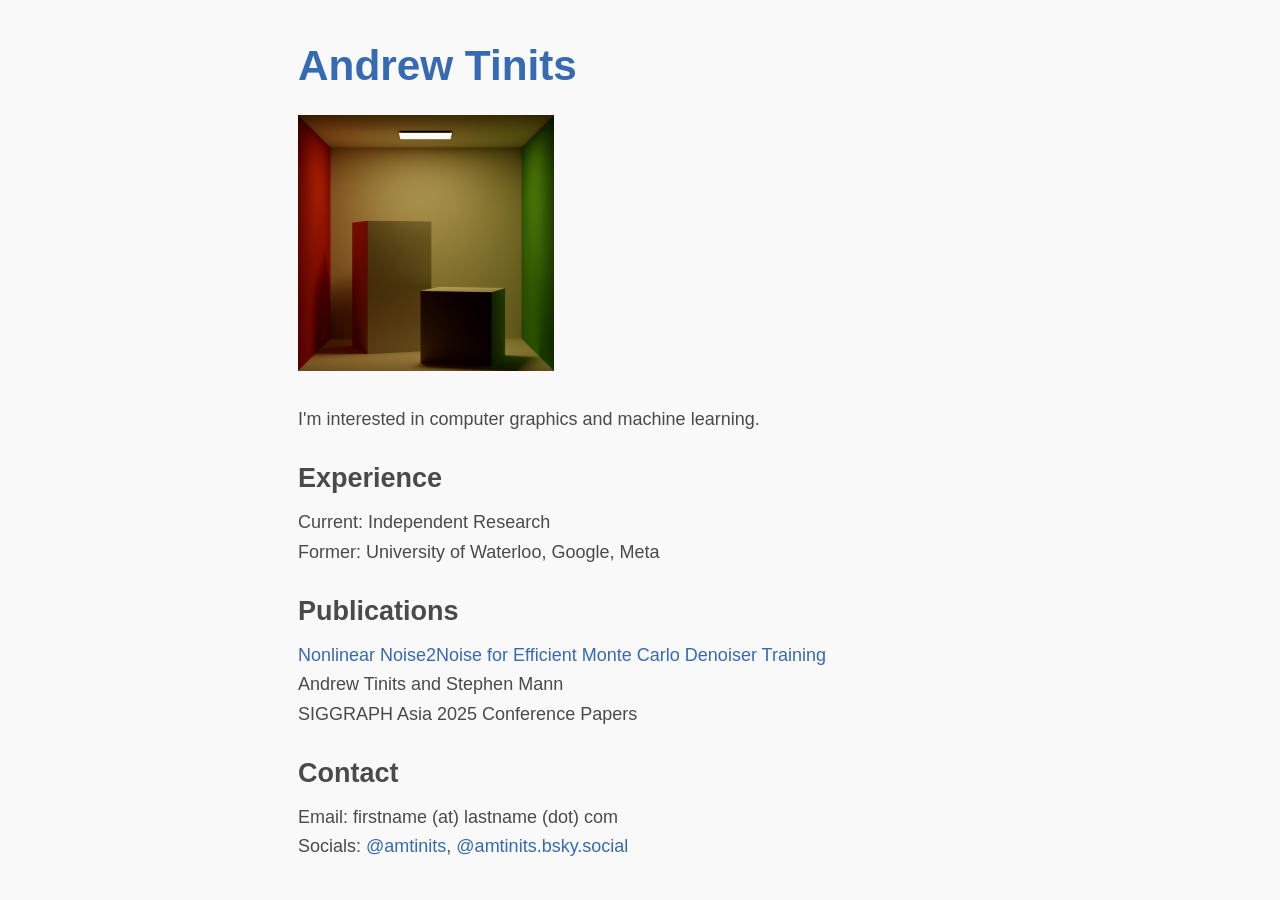
<file: index.html>
<!DOCTYPE html>
<html lang="en">
  <head>
          <title>Andrew Tinits</title>
      <meta charset="utf-8" />
      <meta name="generator" content="Pelican" />
      <meta name="viewport" content="width=device-width, initial-scale=1.0">

    <link rel="stylesheet" type="text/css" href="/css/sakura-custom.css" media="screen" />
    <link rel="stylesheet" type="text/css" href="/css/sakura-custom-dark.css" media="screen and (prefers-color-scheme: dark)" />
    <script async src="https://www.googletagmanager.com/gtag/js?id=G-W9YB1TK93Q"></script>
    <script>
        window.dataLayer = window.dataLayer || [];
        function gtag(){dataLayer.push(arguments);}
        gtag('js', new Date());
        gtag('config', 'G-W9YB1TK93Q');
    </script>
  </head>

  <body>
      <header>
          <hgroup><h1><a href="https://tinits.com/">Andrew Tinits</a></h1></hgroup>
          <nav><ul>
          </ul></nav>
      </header>
      <main>
    <img alt="Cornell box" width="256" src="/images/cornell_box.jpg">
    <p>I'm interested in computer graphics and machine learning.</p>

    <h4>Experience</h4>
    <p>Current: Independent Research <br>
       Former: University of Waterloo, Google, Meta</p>

    <h4>Publications</h4>
    <p><a href="/nn2n/">Nonlinear Noise2Noise for Efficient Monte Carlo Denoiser Training</a> <br>
       Andrew Tinits and Stephen Mann <br>
       SIGGRAPH Asia 2025 Conference Papers</p>

    <h4>Contact</h4>
    <p>Email: firstname (at) lastname (dot) com <br>
       Socials: <a href="https://twitter.com/amtinits">@amtinits</a>,
       <a href="https://bsky.app/profile/amtinits.bsky.social">@amtinits.bsky.social</a></p>




      </main>
      <footer>
      </footer>
  </body>
</html>
</file>
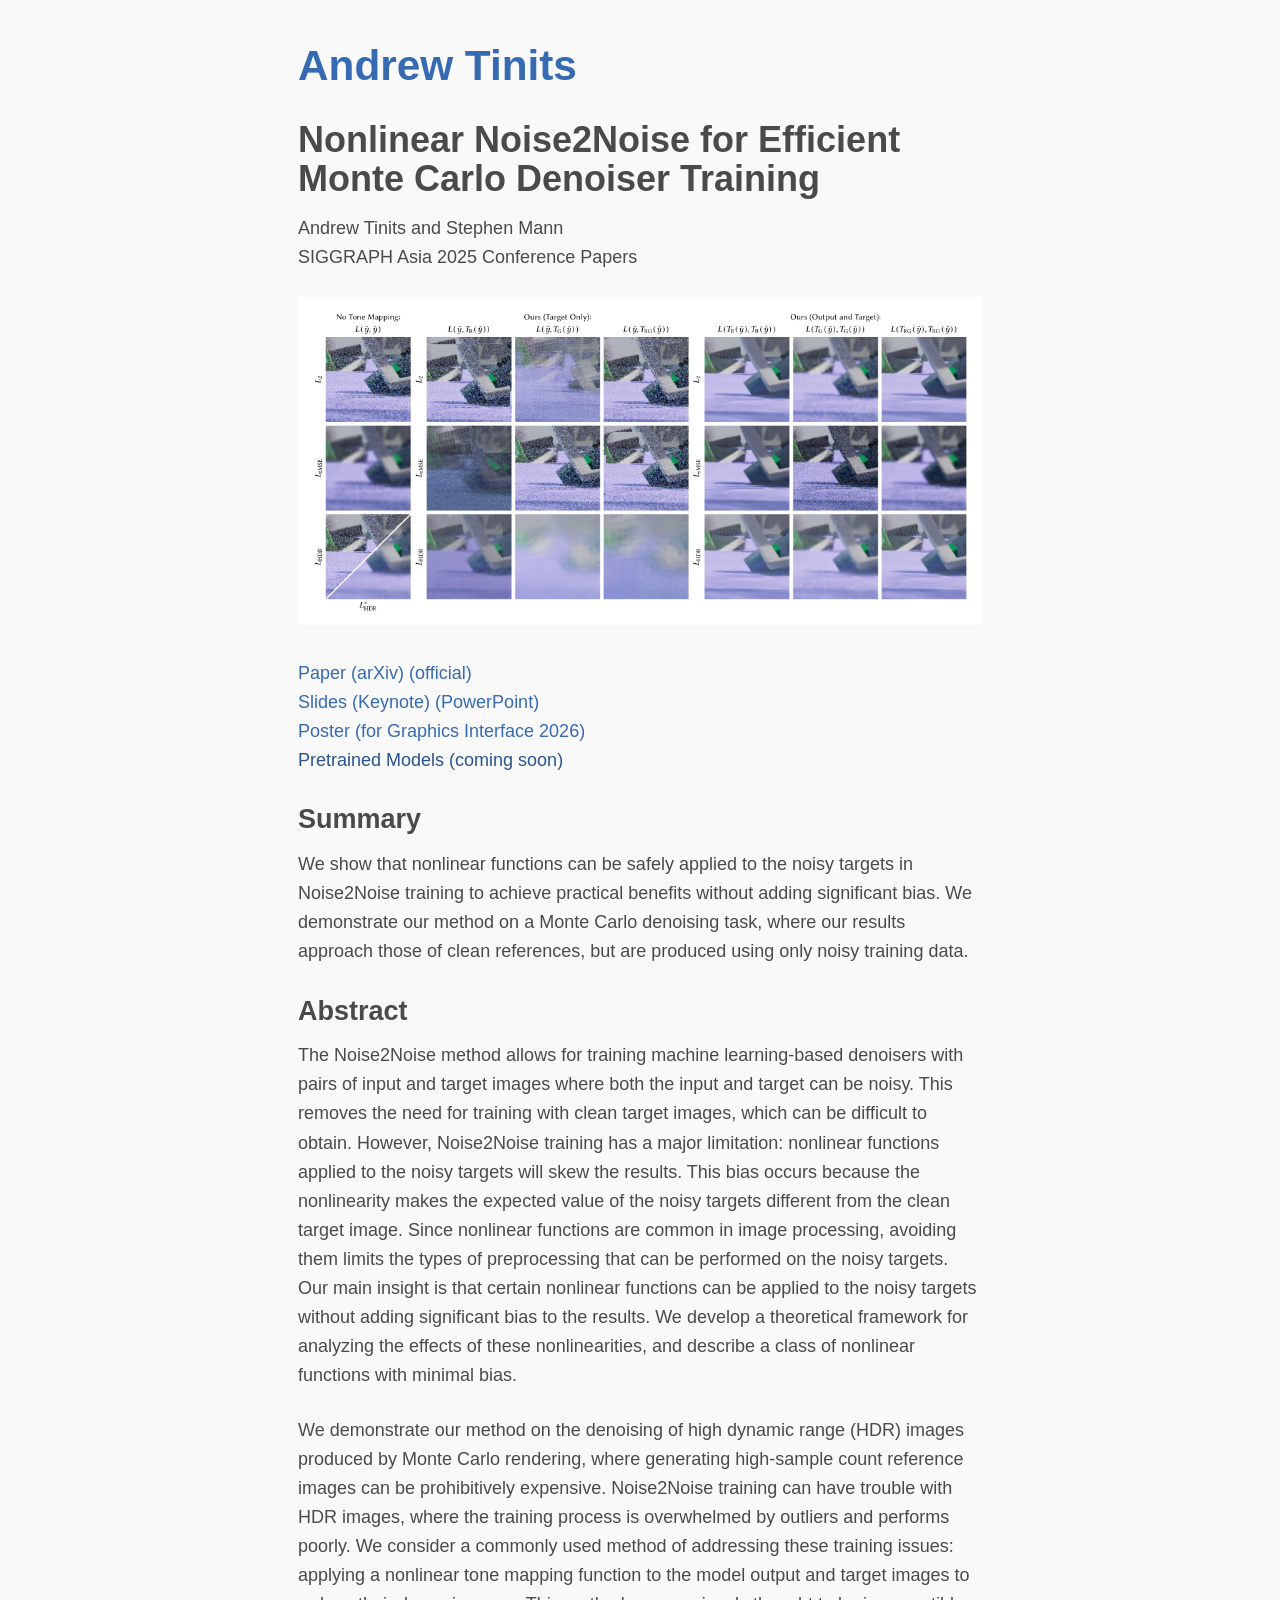
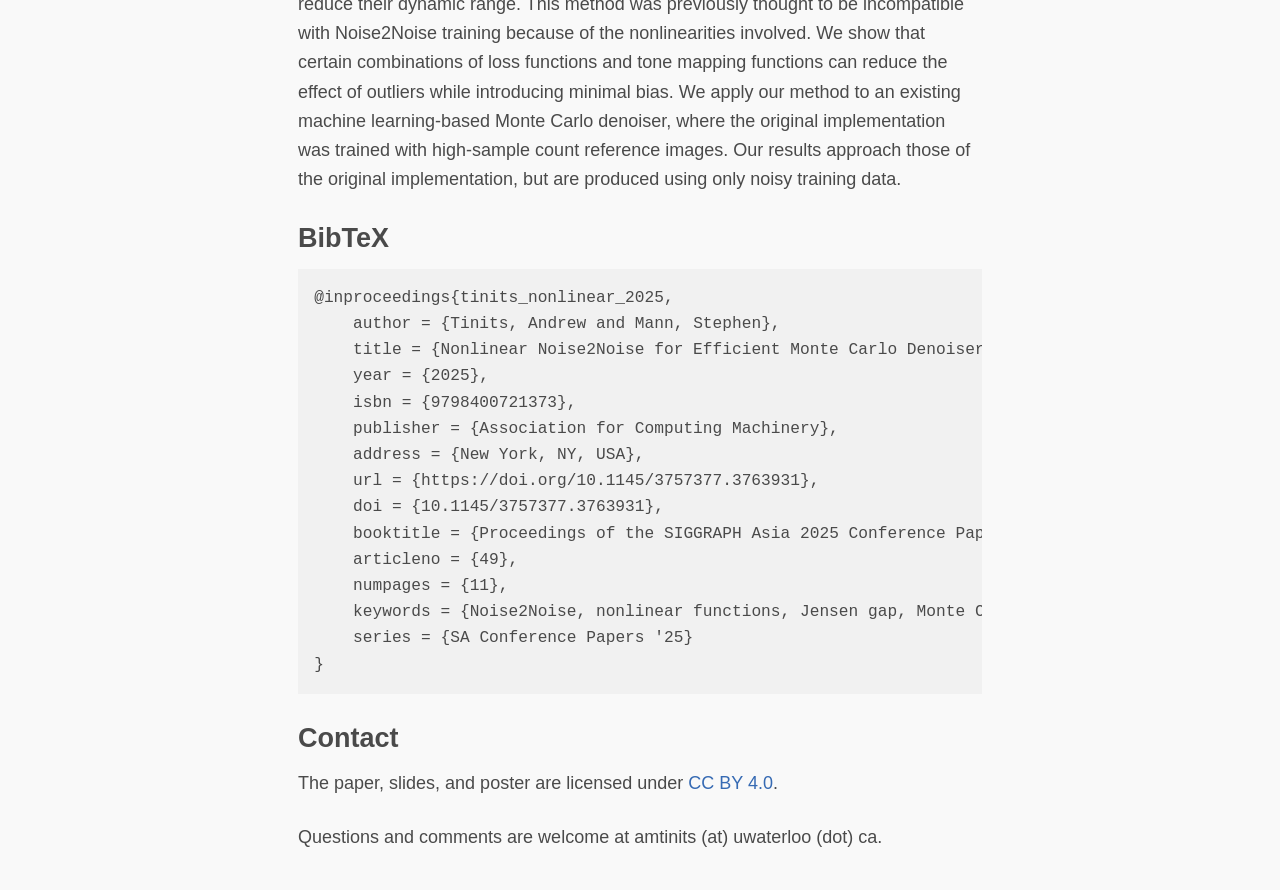
<file: nn2n/index.html>
<!DOCTYPE html>
<html lang="en">
  <head>
            <title>Nonlinear Noise2Noise for Efficient Monte Carlo Denoiser Training</title>
      <meta charset="utf-8" />
      <meta name="generator" content="Pelican" />
      <meta name="viewport" content="width=device-width, initial-scale=1.0">

    <link rel="stylesheet" type="text/css" href="/css/sakura-custom.css" media="screen" />
    <link rel="stylesheet" type="text/css" href="/css/sakura-custom-dark.css" media="screen and (prefers-color-scheme: dark)" />
    <script async src="https://www.googletagmanager.com/gtag/js?id=G-W9YB1TK93Q"></script>
    <script>
        window.dataLayer = window.dataLayer || [];
        function gtag(){dataLayer.push(arguments);}
        gtag('js', new Date());
        gtag('config', 'G-W9YB1TK93Q');
    </script>


  </head>

  <body>
      <header>
          <hgroup><h1><a href="https://tinits.com/">Andrew Tinits</a></h1></hgroup>
          <nav><ul>
          </ul></nav>
      </header>
      <main>
  <article>
    <header>
      <h2>Nonlinear Noise2Noise for Efficient Monte Carlo Denoiser&nbsp;Training</h2>
    </header>
    

    <p>Andrew Tinits and Stephen Mann<br>
<span class="caps">SIGGRAPH</span> Asia 2025 Conference&nbsp;Papers</p>
<p><img alt="Grid of model outputs" src="/images/grid_noit.jpg">
<a href="https://arxiv.org/abs/2512.24794">Paper (arXiv)</a> <a href="https://doi.org/10.1145/3757377.3763931">(official)</a><br>
<a href="/files/nn2n_slides.key">Slides (Keynote)</a> <a href="/files/nn2n_slides.pptx">(PowerPoint)</a><br>
<a href="/files/nn2n_poster.pdf">Poster (for Graphics Interface 2026)</a><br>
<a href="">Pretrained Models (coming&nbsp;soon)</a></p>
<h4>Summary</h4>
<p>We show that nonlinear functions can be safely applied to the noisy targets in Noise2Noise training
to achieve practical benefits without adding significant bias. We demonstrate our method on a Monte
Carlo denoising task, where our results approach those of clean references, but are produced using
only noisy training&nbsp;data.</p>
<h4>Abstract</h4>
<p>The Noise2Noise method allows for training machine learning-based denoisers with pairs of input and
target images where both the input and target can be noisy. This removes the need for training with
clean target images, which can be difficult to obtain. However, Noise2Noise training has a major
limitation: nonlinear functions applied to the noisy targets will skew the results. This bias occurs
because the nonlinearity makes the expected value of the noisy targets different from the clean
target image. Since nonlinear functions are common in image processing, avoiding them limits the
types of preprocessing that can be performed on the noisy targets. Our main insight is that certain
nonlinear functions can be applied to the noisy targets without adding significant bias to the
results. We develop a theoretical framework for analyzing the effects of these nonlinearities, and
describe a class of nonlinear functions with minimal&nbsp;bias.</p>
<p>We demonstrate our method on the denoising of high dynamic range (<span class="caps">HDR</span>) images produced by Monte
Carlo rendering, where generating high-sample count reference images can be prohibitively expensive.
Noise2Noise training can have trouble with <span class="caps">HDR</span> images, where the training process is overwhelmed by
outliers and performs poorly. We consider a commonly used method of addressing these training
issues: applying a nonlinear tone mapping function to the model output and target images to reduce
their dynamic range. This method was previously thought to be incompatible with Noise2Noise training
because of the nonlinearities involved. We show that certain combinations of loss functions and tone
mapping functions can reduce the effect of outliers while introducing minimal bias. We apply our
method to an existing machine learning-based Monte Carlo denoiser, where the original implementation
was trained with high-sample count reference images. Our results approach those of the original
implementation, but are produced using only noisy training&nbsp;data.</p>
<h4>BibTeX</h4>
<div class="highlight"><pre><span></span><code><span class="err">@</span><span class="nx">inproceedings</span><span class="p">{</span><span class="nx">tinits_nonlinear_2025</span><span class="p">,</span>
<span class="w">    </span><span class="nx">author</span><span class="w"> </span><span class="p">=</span><span class="w"> </span><span class="p">{</span><span class="nx">Tinits</span><span class="p">,</span><span class="w"> </span><span class="nx">Andrew</span><span class="w"> </span><span class="k">and</span><span class="w"> </span><span class="nx">Mann</span><span class="p">,</span><span class="w"> </span><span class="nx">Stephen</span><span class="p">},</span>
<span class="w">    </span><span class="nx">title</span><span class="w"> </span><span class="p">=</span><span class="w"> </span><span class="p">{</span><span class="nx">Nonlinear</span><span class="w"> </span><span class="nx">Noise2Noise</span><span class="w"> </span><span class="k">for</span><span class="w"> </span><span class="nx">Efficient</span><span class="w"> </span><span class="nx">Monte</span><span class="w"> </span><span class="nx">Carlo</span><span class="w"> </span><span class="nx">Denoiser</span><span class="w"> </span><span class="nx">Training</span><span class="p">},</span>
<span class="w">    </span><span class="nx">year</span><span class="w"> </span><span class="p">=</span><span class="w"> </span><span class="p">{</span><span class="mi">2025</span><span class="p">},</span>
<span class="w">    </span><span class="nx">isbn</span><span class="w"> </span><span class="p">=</span><span class="w"> </span><span class="p">{</span><span class="mi">9798400721373</span><span class="p">},</span>
<span class="w">    </span><span class="nx">publisher</span><span class="w"> </span><span class="p">=</span><span class="w"> </span><span class="p">{</span><span class="nx">Association</span><span class="w"> </span><span class="k">for</span><span class="w"> </span><span class="nx">Computing</span><span class="w"> </span><span class="nx">Machinery</span><span class="p">},</span>
<span class="w">    </span><span class="nx">address</span><span class="w"> </span><span class="p">=</span><span class="w"> </span><span class="p">{</span><span class="nx">New</span><span class="w"> </span><span class="nx">York</span><span class="p">,</span><span class="w"> </span><span class="nx">NY</span><span class="p">,</span><span class="w"> </span><span class="nx">USA</span><span class="p">},</span>
<span class="w">    </span><span class="nx">url</span><span class="w"> </span><span class="p">=</span><span class="w"> </span><span class="p">{</span><span class="nx">https</span><span class="p">:</span><span class="c1">//doi.org/10.1145/3757377.3763931},</span>
<span class="w">    </span><span class="nx">doi</span><span class="w"> </span><span class="p">=</span><span class="w"> </span><span class="p">{</span><span class="m m-Double">10.1145</span><span class="o">/</span><span class="m m-Double">3757377.3763931</span><span class="p">},</span>
<span class="w">    </span><span class="nx">booktitle</span><span class="w"> </span><span class="p">=</span><span class="w"> </span><span class="p">{</span><span class="nx">Proceedings</span><span class="w"> </span><span class="nx">of</span><span class="w"> </span><span class="nx">the</span><span class="w"> </span><span class="nx">SIGGRAPH</span><span class="w"> </span><span class="nx">Asia</span><span class="w"> </span><span class="mi">2025</span><span class="w"> </span><span class="nx">Conference</span><span class="w"> </span><span class="nx">Papers</span><span class="p">},</span>
<span class="w">    </span><span class="nx">articleno</span><span class="w"> </span><span class="p">=</span><span class="w"> </span><span class="p">{</span><span class="mi">49</span><span class="p">},</span>
<span class="w">    </span><span class="nx">numpages</span><span class="w"> </span><span class="p">=</span><span class="w"> </span><span class="p">{</span><span class="mi">11</span><span class="p">},</span>
<span class="w">    </span><span class="nx">keywords</span><span class="w"> </span><span class="p">=</span><span class="w"> </span><span class="p">{</span><span class="nx">Noise2Noise</span><span class="p">,</span><span class="w"> </span><span class="nx">nonlinear</span><span class="w"> </span><span class="nx">functions</span><span class="p">,</span><span class="w"> </span><span class="nx">Jensen</span><span class="w"> </span><span class="nx">gap</span><span class="p">,</span><span class="w"> </span><span class="nx">Monte</span><span class="w"> </span><span class="nx">Carlo</span><span class="w"> </span><span class="nx">denoising</span><span class="p">,</span><span class="w"> </span><span class="nx">high</span><span class="w"> </span><span class="nx">dynamic</span><span class="w"> </span><span class="nx">range</span><span class="p">,</span><span class="w"> </span><span class="nx">tone</span><span class="w"> </span><span class="nx">mapping</span><span class="p">},</span>
<span class="w">    </span><span class="nx">series</span><span class="w"> </span><span class="p">=</span><span class="w"> </span><span class="p">{</span><span class="nx">SA</span><span class="w"> </span><span class="nx">Conference</span><span class="w"> </span><span class="nx">Papers</span><span class="w"> </span><span class="err">&#39;</span><span class="mi">25</span><span class="p">}</span>
<span class="p">}</span>
</code></pre></div>

<h4>Contact</h4>
<p>The paper, slides, and poster are licensed under <a href="https://creativecommons.org/licenses/by/4.0/"><span class="caps">CC</span> <span class="caps">BY</span> 4.0</a>.</p>
<p>Questions and comments are welcome at amtinits (at) uwaterloo (dot)&nbsp;ca.</p>

  </article>
      </main>
      <footer>
      </footer>
  </body>
</html>
</file>
<file: css/sakura-custom.css>
/* Sakura.css v1.5.1
 * ================
 * Minimal css theme.
 * Project: https://github.com/oxalorg/sakura/
 */
/* Body */
html {
  font-size: 62.5%;
  font-family: -apple-system, BlinkMacSystemFont, "Segoe UI", Roboto, "Helvetica Neue", Arial, "Noto Sans", sans-serif;
}

body {
  font-size: 1.8rem;
  line-height: 1.618;
  max-width: 38em;
  margin: auto;
  color: #4a4a4a;
  background-color: #f9f9f9;
  padding: 13px;
}

@media (max-width: 684px) {
  body {
    font-size: 1.53rem;
  }
}
@media (max-width: 382px) {
  body {
    font-size: 1.35rem;
  }
}
h1, h2, h3, h4, h5, h6 {
  line-height: 1.1;
  font-family: -apple-system, BlinkMacSystemFont, "Segoe UI", Roboto, "Helvetica Neue", Arial, "Noto Sans", sans-serif;
  font-weight: 700;
  margin-top: 3rem;
  margin-bottom: 1.5rem;
  overflow-wrap: break-word;
  word-wrap: break-word;
  -ms-word-break: break-all;
  word-break: break-word;
}

h1 {
  font-size: 2.35em;
}

h2 {
  font-size: 2em;
}

h3 {
  font-size: 1.75em;
}

h4 {
  font-size: 1.5em;
}

h5 {
  font-size: 1.25em;
}

h6 {
  font-size: 1em;
}

p {
  margin-top: 0px;
  margin-bottom: 2.5rem;
}

small, sub, sup {
  font-size: 75%;
}

hr {
  border-color: #366ab3;
}

a {
  text-decoration: none;
  color: #366ab3;
}
a:visited {
  color: rgb(42.1802575107, 82.7982832618, 139.8197424893);
}
a:hover {
  color: #3689b3;
  border-bottom: 2px solid #4a4a4a;
}

ul {
  padding-left: 1.4em;
  margin-top: 0px;
  margin-bottom: 2.5rem;
}

li {
  margin-bottom: 0.4em;
}

blockquote {
  margin-left: 0px;
  margin-right: 0px;
  padding-left: 1em;
  padding-top: 0.8em;
  padding-bottom: 0.8em;
  padding-right: 0.8em;
  border-left: 5px solid #366ab3;
  margin-bottom: 2.5rem;
  background-color: #f1f1f1;
}

blockquote p {
  margin-bottom: 0;
}

img, video {
  height: auto;
  max-width: 100%;
  margin-top: 0px;
  margin-bottom: 2.5rem;
}

/* Pre and Code */
pre {
  background-color: #f1f1f1;
  display: block;
  padding: 1em;
  overflow-x: auto;
  margin-top: 0px;
  margin-bottom: 2.5rem;
  font-size: 0.9em;
}

code, kbd, samp {
  font-size: 0.9em;
  padding: 0 0.5em;
  background-color: #f1f1f1;
  white-space: pre-wrap;
}

pre > code {
  padding: 0;
  background-color: transparent;
  white-space: pre;
  font-size: 1em;
}

/* Tables */
table {
  text-align: justify;
  width: 100%;
  border-collapse: collapse;
  margin-bottom: 2rem;
}

td, th {
  padding: 0.5em;
  border-bottom: 1px solid #f1f1f1;
}

/* Buttons, forms and input */
input, textarea {
  border: 1px solid #4a4a4a;
}
input:focus, textarea:focus {
  border: 1px solid #366ab3;
}

textarea {
  width: 100%;
}

.button, button,
input[type=submit],
input[type=reset],
input[type=button],
input[type=file]::file-selector-button {
  display: inline-block;
  padding: 5px 10px;
  text-align: center;
  text-decoration: none;
  white-space: nowrap;
  background-color: #366ab3;
  color: #f9f9f9;
  border-radius: 1px;
  border: 1px solid #366ab3;
  cursor: pointer;
  box-sizing: border-box;
}
.button:hover, button:hover,
input[type=submit]:hover,
input[type=reset]:hover,
input[type=button]:hover,
input[type=file]::file-selector-button:hover {
  background-color: #3689b3;
  color: #f9f9f9;
  outline: 0;
}

.button[disabled], button[disabled],
input[type=submit][disabled],
input[type=reset][disabled],
input[type=button][disabled],
input[type=file][disabled] {
  cursor: default;
  opacity: 0.5;
}
.button:focus-visible, button:focus-visible,
input[type=submit]:focus-visible,
input[type=reset]:focus-visible,
input[type=button]:focus-visible,
input[type=file]:focus-visible {
  outline-style: solid;
  outline-width: 2px;
}

textarea, select, input {
  color: #4a4a4a;
  padding: 6px 10px; /* The 6px vertically centers text on FF, ignored by Webkit */
  margin-bottom: 10px;
  background-color: #f1f1f1;
  border: 1px solid #f1f1f1;
  border-radius: 4px;
  box-shadow: none;
  box-sizing: border-box;
}
textarea:focus, select:focus, input:focus {
  border: 1px solid #366ab3;
  outline: 0;
}

input[type=checkbox]:focus {
  outline: 1px dotted #366ab3;
}

label, legend, fieldset {
  display: block;
  margin-bottom: 0.5rem;
  font-weight: 600;
}

/*# sourceMappingURL=sakura-custom.css.map */
</file>
<file: css/sakura-custom-dark.css>
/* Sakura.css v1.5.1
 * ================
 * Minimal css theme.
 * Project: https://github.com/oxalorg/sakura/
 */
/* Body */
html {
  font-size: 62.5%;
  font-family: -apple-system, BlinkMacSystemFont, "Segoe UI", Roboto, "Helvetica Neue", Arial, "Noto Sans", sans-serif;
}

body {
  font-size: 1.8rem;
  line-height: 1.618;
  max-width: 38em;
  margin: auto;
  color: #c9c9c9;
  background-color: #222222;
  padding: 13px;
}

@media (max-width: 684px) {
  body {
    font-size: 1.53rem;
  }
}
@media (max-width: 382px) {
  body {
    font-size: 1.35rem;
  }
}
h1, h2, h3, h4, h5, h6 {
  line-height: 1.1;
  font-family: -apple-system, BlinkMacSystemFont, "Segoe UI", Roboto, "Helvetica Neue", Arial, "Noto Sans", sans-serif;
  font-weight: 700;
  margin-top: 3rem;
  margin-bottom: 1.5rem;
  overflow-wrap: break-word;
  word-wrap: break-word;
  -ms-word-break: break-all;
  word-break: break-word;
}

h1 {
  font-size: 2.35em;
}

h2 {
  font-size: 2em;
}

h3 {
  font-size: 1.75em;
}

h4 {
  font-size: 1.5em;
}

h5 {
  font-size: 1.25em;
}

h6 {
  font-size: 1em;
}

p {
  margin-top: 0px;
  margin-bottom: 2.5rem;
}

small, sub, sup {
  font-size: 75%;
}

hr {
  border-color: #366ab3;
}

a {
  text-decoration: none;
  color: #366ab3;
}
a:visited {
  color: rgb(42.1802575107, 82.7982832618, 139.8197424893);
}
a:hover {
  color: #3689b3;
  border-bottom: 2px solid #c9c9c9;
}

ul {
  padding-left: 1.4em;
  margin-top: 0px;
  margin-bottom: 2.5rem;
}

li {
  margin-bottom: 0.4em;
}

blockquote {
  margin-left: 0px;
  margin-right: 0px;
  padding-left: 1em;
  padding-top: 0.8em;
  padding-bottom: 0.8em;
  padding-right: 0.8em;
  border-left: 5px solid #366ab3;
  margin-bottom: 2.5rem;
  background-color: #4a4a4a;
}

blockquote p {
  margin-bottom: 0;
}

img, video {
  height: auto;
  max-width: 100%;
  margin-top: 0px;
  margin-bottom: 2.5rem;
}

/* Pre and Code */
pre {
  background-color: #4a4a4a;
  display: block;
  padding: 1em;
  overflow-x: auto;
  margin-top: 0px;
  margin-bottom: 2.5rem;
  font-size: 0.9em;
}

code, kbd, samp {
  font-size: 0.9em;
  padding: 0 0.5em;
  background-color: #4a4a4a;
  white-space: pre-wrap;
}

pre > code {
  padding: 0;
  background-color: transparent;
  white-space: pre;
  font-size: 1em;
}

/* Tables */
table {
  text-align: justify;
  width: 100%;
  border-collapse: collapse;
  margin-bottom: 2rem;
}

td, th {
  padding: 0.5em;
  border-bottom: 1px solid #4a4a4a;
}

/* Buttons, forms and input */
input, textarea {
  border: 1px solid #c9c9c9;
}
input:focus, textarea:focus {
  border: 1px solid #366ab3;
}

textarea {
  width: 100%;
}

.button, button,
input[type=submit],
input[type=reset],
input[type=button],
input[type=file]::file-selector-button {
  display: inline-block;
  padding: 5px 10px;
  text-align: center;
  text-decoration: none;
  white-space: nowrap;
  background-color: #366ab3;
  color: #222222;
  border-radius: 1px;
  border: 1px solid #366ab3;
  cursor: pointer;
  box-sizing: border-box;
}
.button:hover, button:hover,
input[type=submit]:hover,
input[type=reset]:hover,
input[type=button]:hover,
input[type=file]::file-selector-button:hover {
  background-color: #3689b3;
  color: #222222;
  outline: 0;
}

.button[disabled], button[disabled],
input[type=submit][disabled],
input[type=reset][disabled],
input[type=button][disabled],
input[type=file][disabled] {
  cursor: default;
  opacity: 0.5;
}
.button:focus-visible, button:focus-visible,
input[type=submit]:focus-visible,
input[type=reset]:focus-visible,
input[type=button]:focus-visible,
input[type=file]:focus-visible {
  outline-style: solid;
  outline-width: 2px;
}

textarea, select, input {
  color: #c9c9c9;
  padding: 6px 10px; /* The 6px vertically centers text on FF, ignored by Webkit */
  margin-bottom: 10px;
  background-color: #4a4a4a;
  border: 1px solid #4a4a4a;
  border-radius: 4px;
  box-shadow: none;
  box-sizing: border-box;
}
textarea:focus, select:focus, input:focus {
  border: 1px solid #366ab3;
  outline: 0;
}

input[type=checkbox]:focus {
  outline: 1px dotted #366ab3;
}

label, legend, fieldset {
  display: block;
  margin-bottom: 0.5rem;
  font-weight: 600;
}

/*# sourceMappingURL=sakura-custom-dark.css.map */
</file>
